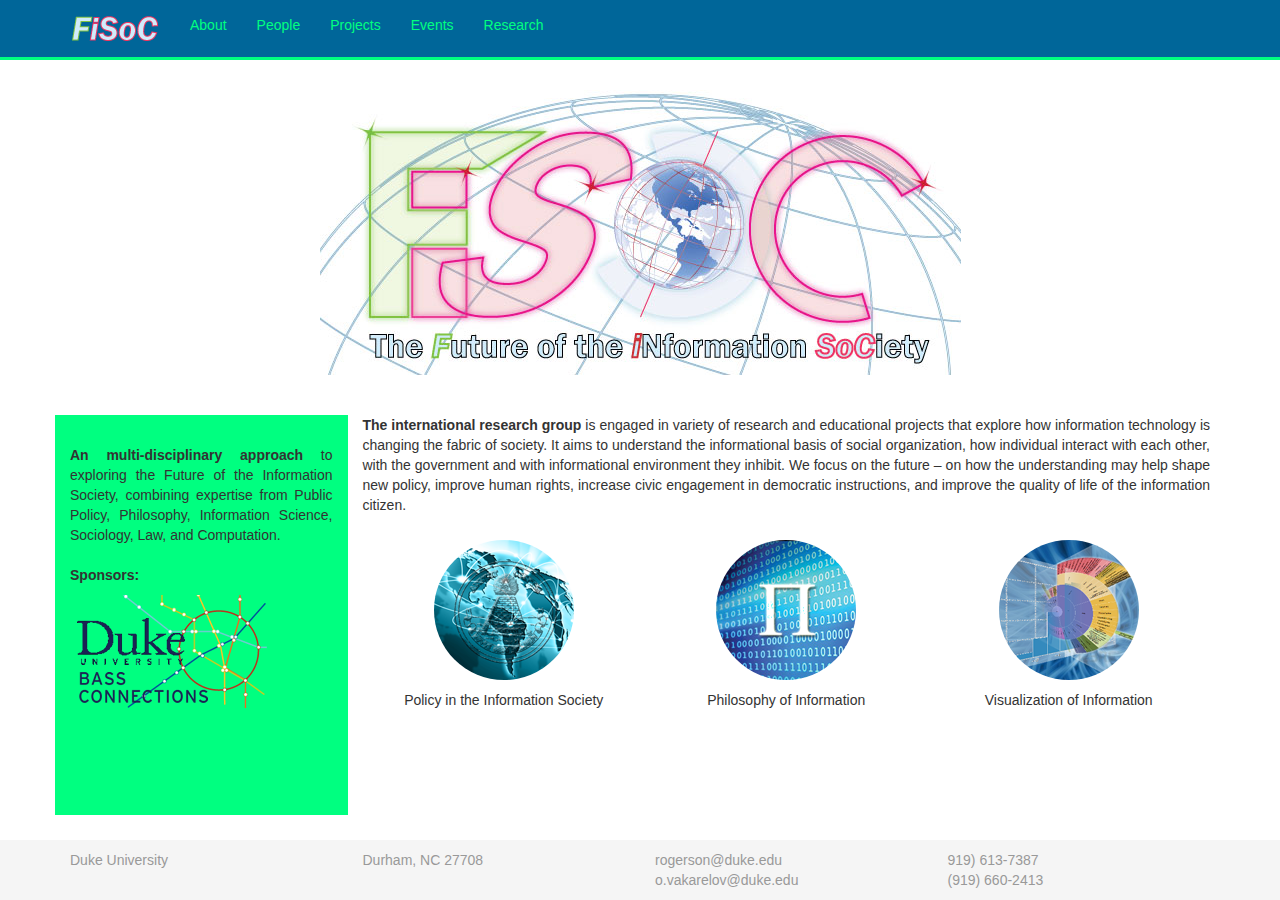
<file: index.html>
<!DOCTYPE html>
<html lang="en">
<head>
<meta charset="utf-8">
<meta name="viewport" content="width=device-width, initial-scale=1.0">
<meta name="description" content="">
<meta name="author" content="">
<link rel="shortcut icon" href="../../assets/ico/favicon.png">
<title>Duke FISoC | Home</title>
<!-- Bootstrap core CSS -->
<link href="css/bootstrap.css" rel="stylesheet">
<!--Site CSS -->
<link href="css/site.css" rel="stylesheet">
<!-- Custom styles for this template -->
<link href="css/template.css" rel="stylesheet">
<style type="text/css">
body {
	background-color: #FFFFFF;
}
</style>
<!-- HTML5 shim and Respond.js IE8 support of HTML5 elements and media queries -->
<!--[if lt IE 9]>
      <script src="js/html5shiv.js"></script>
      <script src="js/respond.min.js"></script>
      <![endif]-->
<script type="text/javascript" src="ScriptLibrary/jquery-latest.pack.js"></script><script type="text/javascript" src="js/bootstrap.js"></script>
</head>

    <body>

      <div class="navbar navbar-inverse navbar-fixed-top">
        <div class="container">
          <div class="navbar-header">
            <button type="button" class="navbar-toggle" data-toggle="collapse" data-target=".navbar-collapse">
              <span class="icon-bar"></span>
              <span class="icon-bar"></span>
              <span class="icon-bar"></span>
            </button>
            <a class="navbar-brand" href="index.html"><img src="img/Logo-Acronim.png"></a>
          </div>
          <div class="collapse navbar-collapse">
            <ul class="nav navbar-nav">
              <li><a href="about.html">About</a></li>
              <li><a href="people.html">People</a></li>
              <li><a href="#about">Projects</a></li>
              <li><a href="#about">Events</a></li>
              <li><a href="#contact">Research</a></li>
            </ul>
          </div><!--/.nav-collapse -->
        </div>
      </div>

      <div class="container">

        <div class="starter-template">
          <img src="img/Logo-FiSoC-medium.jpg" alt="The Future of the Information Society">
        </div>

        <div class="row">
          <div align="justify" class="col-sm-3 description-box">
            <p><strong>An multi-disciplinary approach</strong> to exploring the Future of  the Information Society, combining expertise from Public Policy, Philosophy, Information  Science, Sociology, Law, and Computation.<br>
              <br>
            <strong>Sponsors:</strong></p>
            <p><a href="http://bassconnections.duke.edu/"><img src="img/main/bass-Connect-subwaygraphic.png" width="200" height="117" longdesc="http://bassconnections.duke.edu/"></a><br>
            </p>
          </div>
          <div class="col-sm-9">
            <p align="justify"><strong>The international research group</strong> is engaged in variety of research  and educational projects that explore how information technology is changing  the fabric of society. It aims to understand the informational basis of social organization,  how individual interact with each other, with the government and with  informational environment they inhibit. We focus on the future – on how the understanding  may help shape new policy, improve human rights, increase civic engagement in  democratic instructions, and improve the quality of life of the information citizen.</p>
            <div class="row center front-block">
        <div class="col-sm-4">
                <img src="img/main/Pol_info.png" alt="Policy in the Information Society" class="img-circle front-img">
                <p class="text-padding-top">Policy in the Information Society              </p>
        </div>
              <div class="col-sm-4">
                <img class="img-circle front-img" src="img/main/PI.png" alt="Philosphy of Information">
                <p class="text-padding-top">Philosophy of Information</p>
              </div>
              <div class="col-sm-4">             
                <img src="img/main/Visual.png" alt="Visualization of Information" class="img-circle front-img">
                <p class="text-padding-top">Visualization of Information</p>
              </div>
            </div>
          </div>
        </div>
      </div><!-- /.container -->


    <div id="footer">
      <div class="container text-muted">
        <div class="row">
          <div class="col-sm-3">Duke University</div>
          <div class="col-sm-3">Durham, NC 27708</div>
          <div class="col-sm-3">rogerson@duke.edu<br>
          o.vakarelov@duke.edu</div>
          <div class="col-sm-3">919) 613-7387<br>
            (919) 660-2413</div>
        </div>

      </div>

    <!-- Bootstrap core JavaScript
    ================================================== -->
    <!-- Placed at the end of the document so the pages load faster -->
    <script src="js/bootstrap.min.js"></script>
  </body>
  </html>
</file>
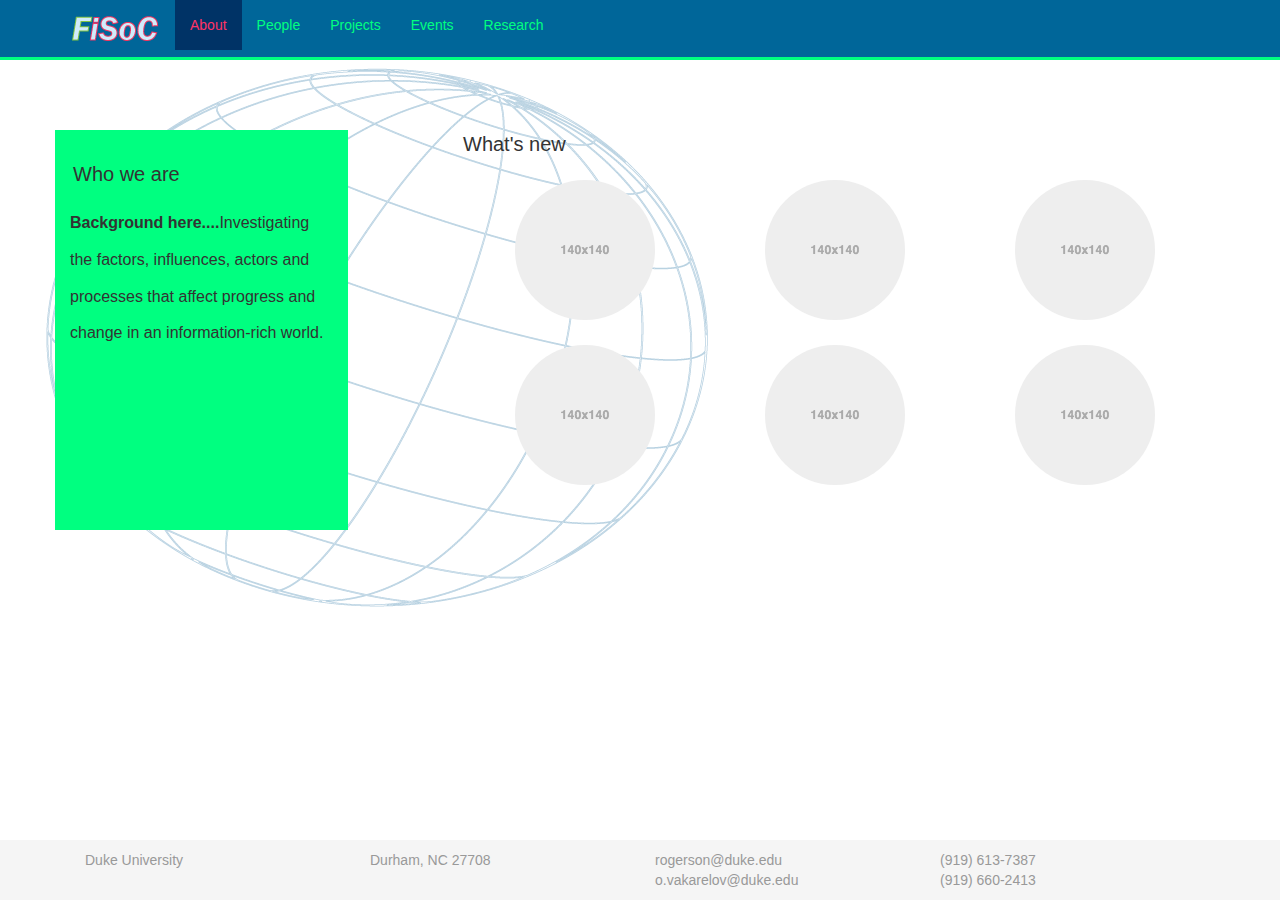
<file: about.html>
<!DOCTYPE html>
<html lang="en">
<head>
<meta charset="utf-8">
<meta name="viewport" content="width=device-width, initial-scale=1.0">
<meta name="description" content="">
<meta name="author" content="">
<link rel="shortcut icon" href="../../assets/ico/favicon.png">
<title>Duke FISoC | About</title>
<!-- Bootstrap core CSS -->
<link href="css/bootstrap.css" rel="stylesheet">
<!--Site CSS -->
<link href="css/site.css" rel="stylesheet">
<!-- Custom styles for this template -->
<link href="css/template.css" rel="stylesheet">
<style type="text/css">
body {
	background-color: #FFFFFF;
	background-image: url(img/globe.png);
	background-repeat: no-repeat;
}
</style>
<!-- HTML5 shim and Respond.js IE8 support of HTML5 elements and media queries -->
<!--[if lt IE 9]>
      <script src="js/html5shiv.js"></script>
      <script src="js/respond.min.js"></script>
      <![endif]-->
<script type="text/javascript" src="ScriptLibrary/jquery-latest.pack.js"></script><script type="text/javascript" src="js/bootstrap.js"></script>
</head>

    <body>

      <div class="navbar navbar-inverse navbar-fixed-top">
        <div class="container">
          <div class="navbar-header">
            <button type="button" class="navbar-toggle" data-toggle="collapse" data-target=".navbar-collapse">
              <span class="icon-bar"></span>
              <span class="icon-bar"></span>
              <span class="icon-bar"></span>
            </button>
            <a class="navbar-brand" href="index.html"><img src="img/Logo-Acronim.png"></a>
          </div>
          <div class="collapse navbar-collapse">
            <ul class="nav navbar-nav">
              <li class="active"><a href="about.html">About</a></li>
              <li><a href="people.html">People</a></li>
              <li><a href="#about">Projects</a></li>
              <li><a href="#about">Events</a></li>
              <li><a href="#contact">Research</a></li>
            </ul>
          </div><!--/.nav-collapse -->
        </div>
      </div>

      <div class="container spacer-header">

        <div class="row">
          <div class="col-sm-3 description-box">
            <h4 class="sub-page-header">Who we are</h4>
            <p class="text-spacing caption-text"><b>Background here....</b>Investigating the factors, influences, actors and processes that affect progress and change in an information-rich world.</p>
          </div>
          <div class="col-sm-8 col-sm-offset-1">
            <h4 class="sub-page-header">What's new</h4>
            <div class="row center front-block">
              <div class="col-sm-4 project-preview">
                <img class="img-circle front-img" src="img/temp140.png">
              </div>
              <div class="col-sm-4 project-preview">
                <img class="img-circle front-img" src="img/temp140.png">
              </div>
              <div class="col-sm-4 project-preview">
                <img class="img-circle front-img" src="img/temp140.png">
              </div>
              <div class="col-sm-4 project-preview">
                <img class="img-circle front-img" src="img/temp140.png">
              </div>
              <div class="col-sm-4 project-preview">
                <img class="img-circle front-img" src="img/temp140.png">
              </div>
              <div class="col-sm-4 project-preview">
                <img class="img-circle front-img" src="img/temp140.png">
              </div>
            </div>
          </div>
        </div>
      </div><!-- /.container -->


    <div id="footer">
      <div class="container text-muted">
        <div class="col-sm-3">Duke University</div>
          <div class="col-sm-3">Durham, NC 27708</div>
        <div class="col-sm-3">rogerson@duke.edu <br>
          o.vakarelov@duke.edu</div>
          <div class="col-sm-3">
            (919) 613-7387<br>
        (919) 660-2413</div>
        </div>

      </div>

    <!-- Bootstrap core JavaScript
    ================================================== -->
    <!-- Placed at the end of the document so the pages load faster -->
    <script src="js/bootstrap.min.js"></script>
  </body>
  </html>
</file>
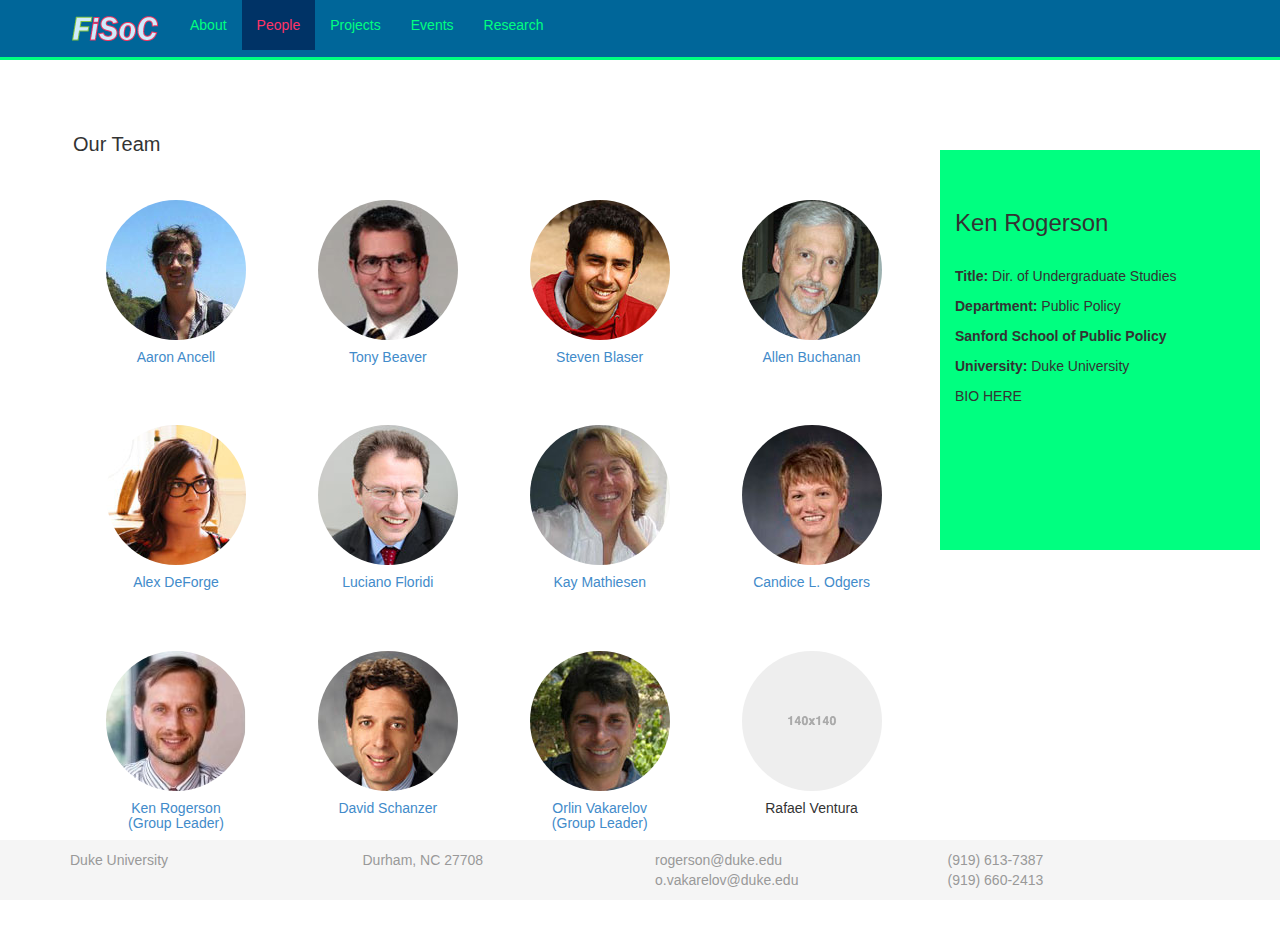
<file: people.html>
<!DOCTYPE html>
<html lang="en">
<head>
  <meta charset="utf-8">
  <meta name="viewport" content="width=device-width, initial-scale=1.0">
  <meta name="description" content="">
  <meta name="author" content="">
  <link rel="shortcut icon" href="../../assets/ico/favicon.png">
  <title>Duke FISoC | People</title>
  <!-- Bootstrap core CSS -->
  <link href="css/bootstrap.css" rel="stylesheet">
  <!--Site CSS -->
  <link href="css/site.css" rel="stylesheet">
  <!-- Custom styles for this template -->
  <link href="css/template.css" rel="stylesheet">

  <script src="js/people.js"></script>



  <style type="text/css">
  body {
   background-color: #FFFFFF;
 }
 </style>
 <!-- HTML5 shim and Respond.js IE8 support of HTML5 elements and media queries -->
<!--[if lt IE 9]>
      <script src="js/html5shiv.js"></script>
      <script src="js/respond.min.js"></script>
      <![endif]-->
      <script type="text/javascript" src="ScriptLibrary/jquery-latest.pack.js"></script><script type="text/javascript" src="js/bootstrap.js"></script>
    </head>

    <body>

      <div class="navbar navbar-inverse navbar-fixed-top">
        <div class="container">
          <div class="navbar-header">
            <button type="button" class="navbar-toggle" data-toggle="collapse" data-target=".navbar-collapse">
              <span class="icon-bar"></span>
              <span class="icon-bar"></span>
              <span class="icon-bar"></span>
            </button>
            <a class="navbar-brand" href="index.html"><img src="img/Logo-Acronim.png"></a>
          </div>
          <div class="collapse navbar-collapse">
            <ul class="nav navbar-nav">
              <li><a href="about.html">About</a></li>
              <li class="active"><a href="people.html">People</a></li>
              <li><a href="#about">Projects</a></li>
              <li><a href="#about">Events</a></li>
              <li><a href="#contact">Research</a></li>
            </ul>
          </div><!--/.nav-collapse -->
        </div>
      </div>

      <div class="container spacer-header people-section">

        <div class="row">
          <div class="col-sm-12">
            <h4 class="sub-page-header">Our Team</h4>
          </div>
        </div>

        <div class="row">
          <div class="col-sm-9">
            <div class="row center front-block">
              <div class="col-sm-3 team-member" id="ancell">
                <img class="img-circle front-img" src="img/people/Ancell.jpg">
                <a hhref="mailto:aja20@duke.edu?subject=FISoc">
                <h5>Aaron Ancell</h5></a>
              </div>

              <div class="col-sm-3 team-member" id="beaver">
                <img class="img-circle front-img" src="img/people/Beaver.jpg">
                <a href="http://www.afbeavers.net/" hhref="mailto:afbeavers@afbeavers.net?subject=FISoc">
                <h5>Tony Beaver</h5></a>
              </div>

              <div class="col-sm-3 team-member" id="blaser">
                <img class="img-circle front-img" src="img/people/Blaser.jpg">
                <a hhref="mailto:rogerson@duke.edu?subject=FISoc">
                  <h5>Steven Blaser</h5></a>
              </div>
              <div class="col-sm-3 team-member" id="buchanan">
                <img class="img-circle front-img" src="img/people/Buckanan.jpg">
                <a href="http://fds.duke.edu/db/aas/Philosophy/faculty/allen.buchanan" hhref="mailto:rogerson@duke.edu?subject=FISoc">
                  <h5>Allen Buchanan</h5></a>             
              </div>
            </div>
            <div class="row center front-block" id="deforge">
              <div class="col-sm-3 team-member">
                <img class="img-circle front-img" src="img/people/DeForge.jpg">
                <a hhref="mailto:rogerson@duke.edu?subject=FISoc">
                  <h5>Alex DeForge</h5></a>
              </div>
              <div class="col-sm-3 team-member" id="floridi">
                <img class="img-circle front-img" src="img/people/Floridi.jpg">
                <a hhref="mailto:rogerson@duke.edu?subject=FISoc">
                  <h5>Luciano Floridi</h5></a>
              </div>

              <div class="col-sm-3 team-member" id="mathiesen">
                <img class="img-circle front-img" src="img/people/Mathiesen.jpg">
                <a href="http://kaymathiesen.wordpress.com/" hhref="mailto:rogerson@duke.edu?subject=FISoc">
                  <h5>Kay Mathiesen</h5></a>
              </div>
              <div class="col-sm-3 team-member" id="odgers">
                <img class="img-circle front-img" src="img/people/Odgers.jpg">
                <a href="http://fds.duke.edu/db/Sanford/candice.odgers" hhref="mailto:rogerson@duke.edu?subject=FISoc">
                  <h5>Candice L. Odgers</h5></a>
              </div>     
            </div>
            <div class="row center front-block" id="rogerson">
              <div class="col-sm-3 team-member">
                <img class="img-circle front-img" src="img/rogerson.jpg">
                <a href="http://fds.duke.edu/db/Sanford/rogerson" hhref="mailto:rogerson@duke.edu?subject=FISoc">
                  <h5>Ken Rogerson <br>(Group Leader)</h5></a>
              </div>
              <div class="col-sm-3 team-member" id="schanzer">
                <img class="img-circle front-img" src="img/people/Schanzer.jpg">
                <a href="http://fds.duke.edu/db/Sanford/faculty/schanzer" hhref="mailto:rogerson@duke.edu?subject=FISoc">
                  <h5>David Schanzer</h5></a>
              </div>
              <div class="col-sm-3 team-member" id="vakarelov">
                <img class="img-circle front-img" src="img/people/Vakarelov.jpg">
                <a href="http://people.duke.edu/~ov7/" hhref="mailto:rogerson@duke.edu?subject=FISoc">
                  <h5>Orlin Vakarelov <br>(Group Leader)</h5></a>
              </div>
              <div class="col-sm-3 team-member" id="ventura">
                <img class="img-circle front-img" src="img/temp140.png">
                  <h5>Rafael Ventura</h5>
              </div>
            </div>
          </div>
          <div class="col-sm-3" id="bioPanel">
            <div id="sideName"><h3></h3></div>
            <div id="position"><h4></h4></div>
            <div id="department"><h4></h4></div>
            <div id="affiliation"><h4></h4></div>
            <div id="bio"></div>

            <div><h3>Ken Rogerson</h3><br></div>
            <div><p><b>Title: </b>Dir. of Undergraduate Studies</p></div>
            <div><p><b>Department: </b>Public Policy</p></div>
            <div class="spacer-below"><p><b>Sanford School of Public Policy</b></p></div>
            <div><p><b>University: </b>Duke University</p></div>
            <div><p>BIO HERE</p></div>

          </div>
        </div>




                          </div>

                        </div>

                      </div><!-- /.container -->


                      <div id="footer">
                        <div class="container text-muted">
                          <div class="row">
                            <div class="col-sm-3">Duke University</div>
                            <div class="col-sm-3">Durham, NC 27708</div>
                            <div class="col-sm-3">rogerson@duke.edu<br>
                              o.vakarelov@duke.edu</div>
                              <div class="col-sm-3">
                                (919) 613-7387<br>
                                (919) 660-2413
                              </div>
                            </div>

                          </div>

    <!-- Bootstrap core JavaScript
    ================================================== -->
    <!-- Placed at the end of the document so the pages load faster -->
    <script src="js/bootstrap.min.js"></script>
  </body>
  </html>
</file>
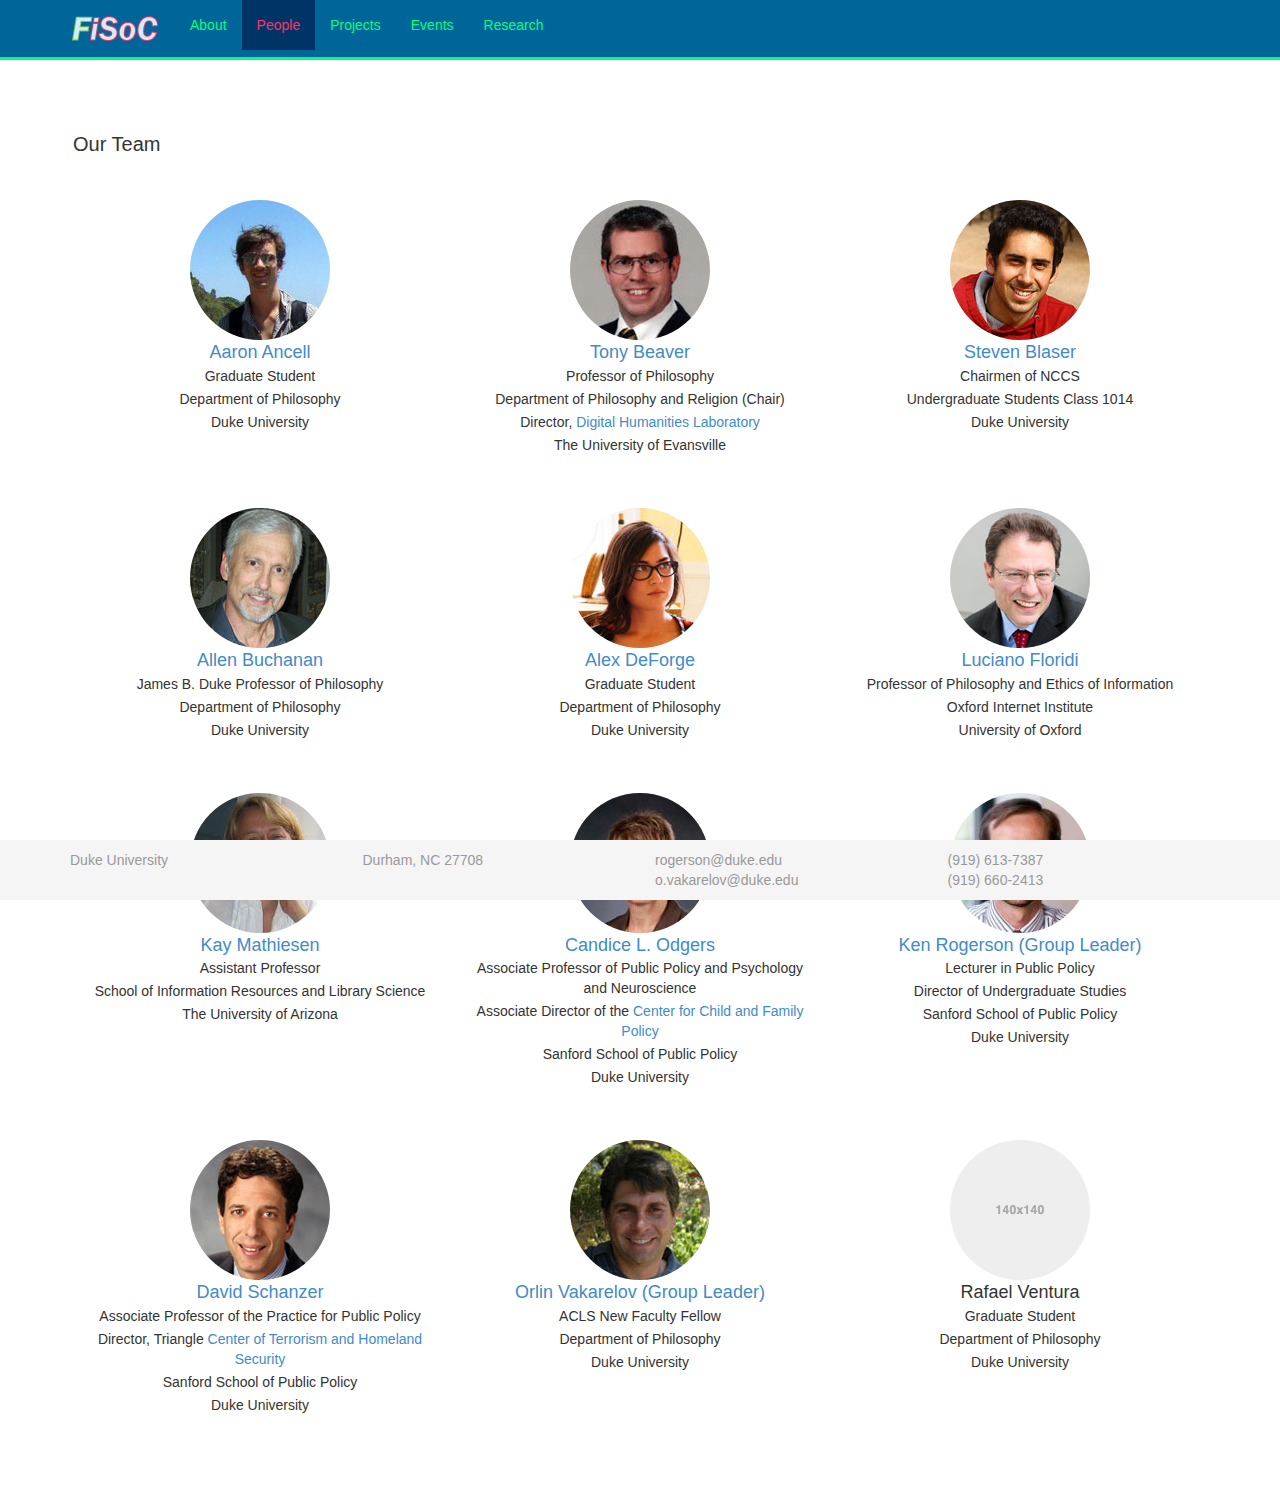
<file: people_old.html>
<!DOCTYPE html>
<html lang="en">
<head>
  <meta charset="utf-8">
  <meta name="viewport" content="width=device-width, initial-scale=1.0">
  <meta name="description" content="">
  <meta name="author" content="">
  <link rel="shortcut icon" href="../../assets/ico/favicon.png">
  <title>Duke FISoC | People</title>
  <!-- Bootstrap core CSS -->
  <link href="css/bootstrap.css" rel="stylesheet">
  <!--Site CSS -->
  <link href="css/site.css" rel="stylesheet">
  <!-- Custom styles for this template -->
  <link href="css/template.css" rel="stylesheet">
  <style type="text/css">
  body {
   background-color: #FFFFFF;
 }
 </style>
 <!-- HTML5 shim and Respond.js IE8 support of HTML5 elements and media queries -->
<!--[if lt IE 9]>
      <script src="js/html5shiv.js"></script>
      <script src="js/respond.min.js"></script>
      <![endif]-->
      <script type="text/javascript" src="ScriptLibrary/jquery-latest.pack.js"></script><script type="text/javascript" src="js/bootstrap.js"></script>
    </head>

    <body>

      <div class="navbar navbar-inverse navbar-fixed-top">
        <div class="container">
          <div class="navbar-header">
            <button type="button" class="navbar-toggle" data-toggle="collapse" data-target=".navbar-collapse">
              <span class="icon-bar"></span>
              <span class="icon-bar"></span>
              <span class="icon-bar"></span>
            </button>
            <a class="navbar-brand" href="index.html"><img src="img/Logo-Acronim.png"></a>
          </div>
          <div class="collapse navbar-collapse">
            <ul class="nav navbar-nav">
              <li><a href="about.html">About</a></li>
              <li class="active"><a href="people.html">People</a></li>
              <li><a href="#about">Projects</a></li>
              <li><a href="#about">Events</a></li>
              <li><a href="#contact">Research</a></li>
            </ul>
          </div><!--/.nav-collapse -->
        </div>
      </div>

      <div class="container spacer-header people-section">

        <div class="row">
          <div class="col-sm-12">
            <h4 class="sub-page-header">Our Team</h4>
          </div>
        </div>
        <div class="row center front-block">
          <div class="col-sm-4 team-member">
            <img class="img-circle front-img" src="img/people/Ancell.jpg">
            <a hhref="mailto:aja20@duke.edu?subject=FISoc">
              <h4>Aaron Ancell</h4>
            </a>
            <p>Graduate Student</p>
            <p>Department of Philosophy</p>
            <p>Duke University</p>
            <a href="#"><p>&nbsp;</p></a>
          </div>

          <div class="col-sm-4 team-member">
            <img class="img-circle front-img" src="img/people/Beaver.jpg">
            <a href="http://www.afbeavers.net/" hhref="mailto:afbeavers@afbeavers.net?subject=FISoc">
              <h4>Tony Beaver</h4></a>
              <p>Professor of Philosophy</p>
              <p>Department of Philosophy and Religion (Chair)</p>
              <p>Director, <a href="http://digitalhumanities.evansville.edu/index.htm">Digital Humanities Laboratory</a></p>
              <p>The University of Evansville</p>
            </div>

            <div class="col-sm-4 team-member">
              <img class="img-circle front-img" src="img/people/Blaser.jpg">
              <a hhref="mailto:rogerson@duke.edu?subject=FISoc">
                <h4>Steven Blaser</h4></a>
                <p> Chairmen of NCCS</p>
                <p>Undergraduate Students Class 1014</p>
                <p>Duke University</p>
              </div>
            </div>
            <div class="row center front-block">
              <div class="col-sm-4 team-member">
                <img class="img-circle front-img" src="img/people/Buckanan.jpg">
                <a href="http://fds.duke.edu/db/aas/Philosophy/faculty/allen.buchanan" hhref="mailto:rogerson@duke.edu?subject=FISoc">
                  <h4>Allen Buchanan</h4></a>             
                  <p>James B. Duke Professor of Philosophy</p>
                  <p>Department of Philosophy</p>
                  <p>Duke University</p>                
                </div>

                <div class="col-sm-4 team-member">
                  <img class="img-circle front-img" src="img/people/DeForge.jpg">
                  <a hhref="mailto:rogerson@duke.edu?subject=FISoc">
                    <h4>Alex DeForge</h4></a>
                    <p>Graduate Student</p>
                    <p>Department of Philosophy</p>
                    <p>Duke University</p>
                  </div>


                  <div class="col-sm-4 team-member">
                    <img class="img-circle front-img" src="img/people/Floridi.jpg">
                    <a hhref="mailto:rogerson@duke.edu?subject=FISoc">
                      <h4>Luciano Floridi</h4></a>
                      <p>Professor of Philosophy and Ethics of Information</p>
                      <p>Oxford Internet Institute</p>
                      <p>University of Oxford</p>
                    </div>


                  </div>
                  <div class="row center front-block">
                    <div class="col-sm-4 team-member">
                      <img class="img-circle front-img" src="img/people/Mathiesen.jpg">
                      <a href="http://kaymathiesen.wordpress.com/" hhref="mailto:rogerson@duke.edu?subject=FISoc">
                        <h4>Kay Mathiesen</h4></a>
                        <p>Assistant Professor</p>
                        <p>School of Information Resources and Library Science</p>
                        <p>The University of Arizona</p>

                      </div>

                      <div class="col-sm-4 team-member">
                        <img class="img-circle front-img" src="img/people/Odgers.jpg">
                        <a href="http://fds.duke.edu/db/Sanford/candice.odgers" hhref="mailto:rogerson@duke.edu?subject=FISoc">
                          <h4>Candice L. Odgers</h4></a>
                          <p>Associate Professor of Public Policy and Psychology and Neuroscience</p>
                          <p>Associate Director of the <a href="Center for Child and Family Policy">Center for Child and Family Policy</a></p>
                          <p>Sanford School of Public Policy</p>
                          <p>Duke University</p>
                        </div>

                        <div class="col-sm-4 team-member">
                          <img class="img-circle front-img" src="img/rogerson.jpg">
                          <a href="http://fds.duke.edu/db/Sanford/rogerson" hhref="mailto:rogerson@duke.edu?subject=FISoc">
                            <h4>Ken Rogerson (Group Leader)</h4></a>
                            <p>Lecturer in Public Policy</p>
                            <p>Director of Undergraduate Studies</p>
                            <p>Sanford School of Public Policy</p>
                            <p>Duke University</p>
                            <a href="#"></a></div>


                          </div>
                          <div class="row center front-block">
                            <div class="col-sm-4 team-member">
                              <img class="img-circle front-img" src="img/people/Schanzer.jpg">
                              <a href="http://fds.duke.edu/db/Sanford/faculty/schanzer" hhref="mailto:rogerson@duke.edu?subject=FISoc">
                                <h4>David Schanzer</h4></a>
                                <p>Associate Professor of the Practice for Public Policy</p>
                                <p>Director, Triangle <a href="http://sites.duke.edu/tcths/">Center of Terrorism and Homeland Security</a></p>
                                <p>Sanford School of Public Policy</p>
                                <p>Duke University</p>
                                <a href="#"></a>
                              </div>

                              <div class="col-sm-4 team-member">
                                <img class="img-circle front-img" src="img/people/Vakarelov.jpg">
                                <a href="http://people.duke.edu/~ov7/" hhref="mailto:rogerson@duke.edu?subject=FISoc">
                                  <h4>Orlin Vakarelov (Group Leader)</h4></a>
                                  <p>ACLS New Faculty Fellow</p>
                                  <p>Department of Philosophy</p>
                                  <p>Duke University</p>
                                  <a href="#"></a>
                                </div>

                                <div class="col-sm-4 team-member">
                                  <img class="img-circle front-img" src="img/temp140.png">
                                  <h4>Rafael Ventura</h4>

                                  <p>Graduate Student</p>
                                  <p>Department of Philosophy</p>
                                  <p>Duke University</p>
                                  <a href="#"></a>
                                </div>

                              </div>

                            </div>

                          </div>

                        </div><!-- /.container -->


                        <div id="footer">
                          <div class="container text-muted">
                            <div class="row">
                              <div class="col-sm-3">Duke University</div>
                              <div class="col-sm-3">Durham, NC 27708</div>
                              <div class="col-sm-3">rogerson@duke.edu<br>
                                o.vakarelov@duke.edu</div>
                                <div class="col-sm-3">
                                  (919) 613-7387<br>
                                  (919) 660-2413
                                </div>
                              </div>

                            </div>

    <!-- Bootstrap core JavaScript
    ================================================== -->
    <!-- Placed at the end of the document so the pages load faster -->
    <script src="js/bootstrap.min.js"></script>
  </body>
  </html>
</file>
<file: css/site.css>
/* navebav color paramters */
.navbar {
    background-color: #006699;
    border-color: #003366;
	border-bottom-color: #77bf35;
	border-bottom-color: #00ff80;
	border-bottom-width: 3px;
}
.navbar .navbar-brand {
    color: #77bf35;
}
.navbar .navbar-brand:hover,
.navbar .navbar-brand:focus {
    color: #FF3366;
}
.navbar .navbar-nav > li > a {
    //color: #77bf35;
    color: #00ff80;
}
.navbar .navbar-nav > li > a:hover,
.navbar .navbar-nav > li > a:focus {
    color: #FF3366;
}
.navbar .navbar-nav > .active > a, 
.navbar .navbar-nav > .active > a:hover, 
.navbar .navbar-nav > .active > a:focus {
    color: #FF3366;
    background-color: #003366;
}
.navbar .navbar-nav > .open > a, 
.navbar .navbar-nav > .open > a:hover, 
.navbar .navbar-nav > .open > a:focus {
    color: #FF3366;
    background-color: #003366;
}
.navbar .navbar-nav > .dropdown > a .caret {
    border-top-color: #77bf35;
    border-bottom-color: #77bf35;
}
.navbar .navbar-nav > .dropdown > a:hover .caret,
.navbar .navbar-nav > .dropdown > a:focus .caret {
    border-top-color: #FF3366;
    border-bottom-color: #FF3366;
}
.navbar .navbar-nav > .open > a .caret, 
.navbar .navbar-nav > .open > a:hover .caret, 
.navbar .navbar-nav > .open > a:focus .caret {
    border-top-color: #FF3366;
    border-bottom-color: #FF3366;
}
.navbar .navbar-toggle {
    border-color: #003366;
}
.navbar .navbar-toggle:hover,
.navbar .navbar-toggle:focus {
    background-color: #003366;
}
.navbar .navbar-toggle .icon-bar {
    background-color: #77bf35;
}
@media (max-width: 767px) {
    .navbar .navbar-nav .open .dropdown-menu > li > a {
        color: #77bf35;
    }
    .navbar .navbar-nav .open .dropdown-menu > li > a:hover,
    .navbar .navbar-nav .open .dropdown-menu > li > a:focus {
        color: #FF3366;
    }
}


/* END navebav color paramters */

.text-muted{
	color: #999999;
}

.text-spacing {
	line-height: 2.3;
}

#footer{
	position: fixed;
	bottom: 0px;
	height: 60px;
	width: 100%;
	background-color: #f5f5f5;

	padding: 5px;
	padding-top: 10px;
}

.caption-text{
	color: #444444;
	font-size: 16px;
}

.front-img {
	height: 140px;
	width: 140px;
}

.front-block{
	margin-top: 25px;
	margin-bottom: 10px;
}

.center{
	text-align: center;
	margin-left: auto;
	margin-right: auto;
}

.text-padding-top{
	padding-top: 10px;
}

.spacer-header{
	margin-top: 80px;
}

.sub-page-header{
	margin-bottom: 20px;
	font-size: 20px;
}


.project-preview{
	margin-bottom: 25px;
}

.description-box{
	min-height: 400px;
	//background-color: #77bf35;
	background-color: #00ff80;
	padding-top: 30px;
}

.description-box p {
	color: #333;
}

.people-section{
	padding-bottom: 50px;
}

.links-box{
	min-height: 400px;
	background-color: #cdd0d4;
}

.team-member{
	margin-bottom: 25px;
}
.team-member p, h4{
	margin: 3px;
}

a:hover{
	text-decoration: none; 
}

#bioPanel{
	position: fixed;
	padding-top: 40px;
	top: 150px;
	margin-right: 20px;
	right: 0px;
	min-height: 400px;
	//background-color: #00e673;
	background-color: #00ff80;
}
</file>
<file: css/template.css>
body {
  padding-top: 50px;
}
.starter-template {
  padding: 40px 15px;
  text-align: center;
}
</file>
